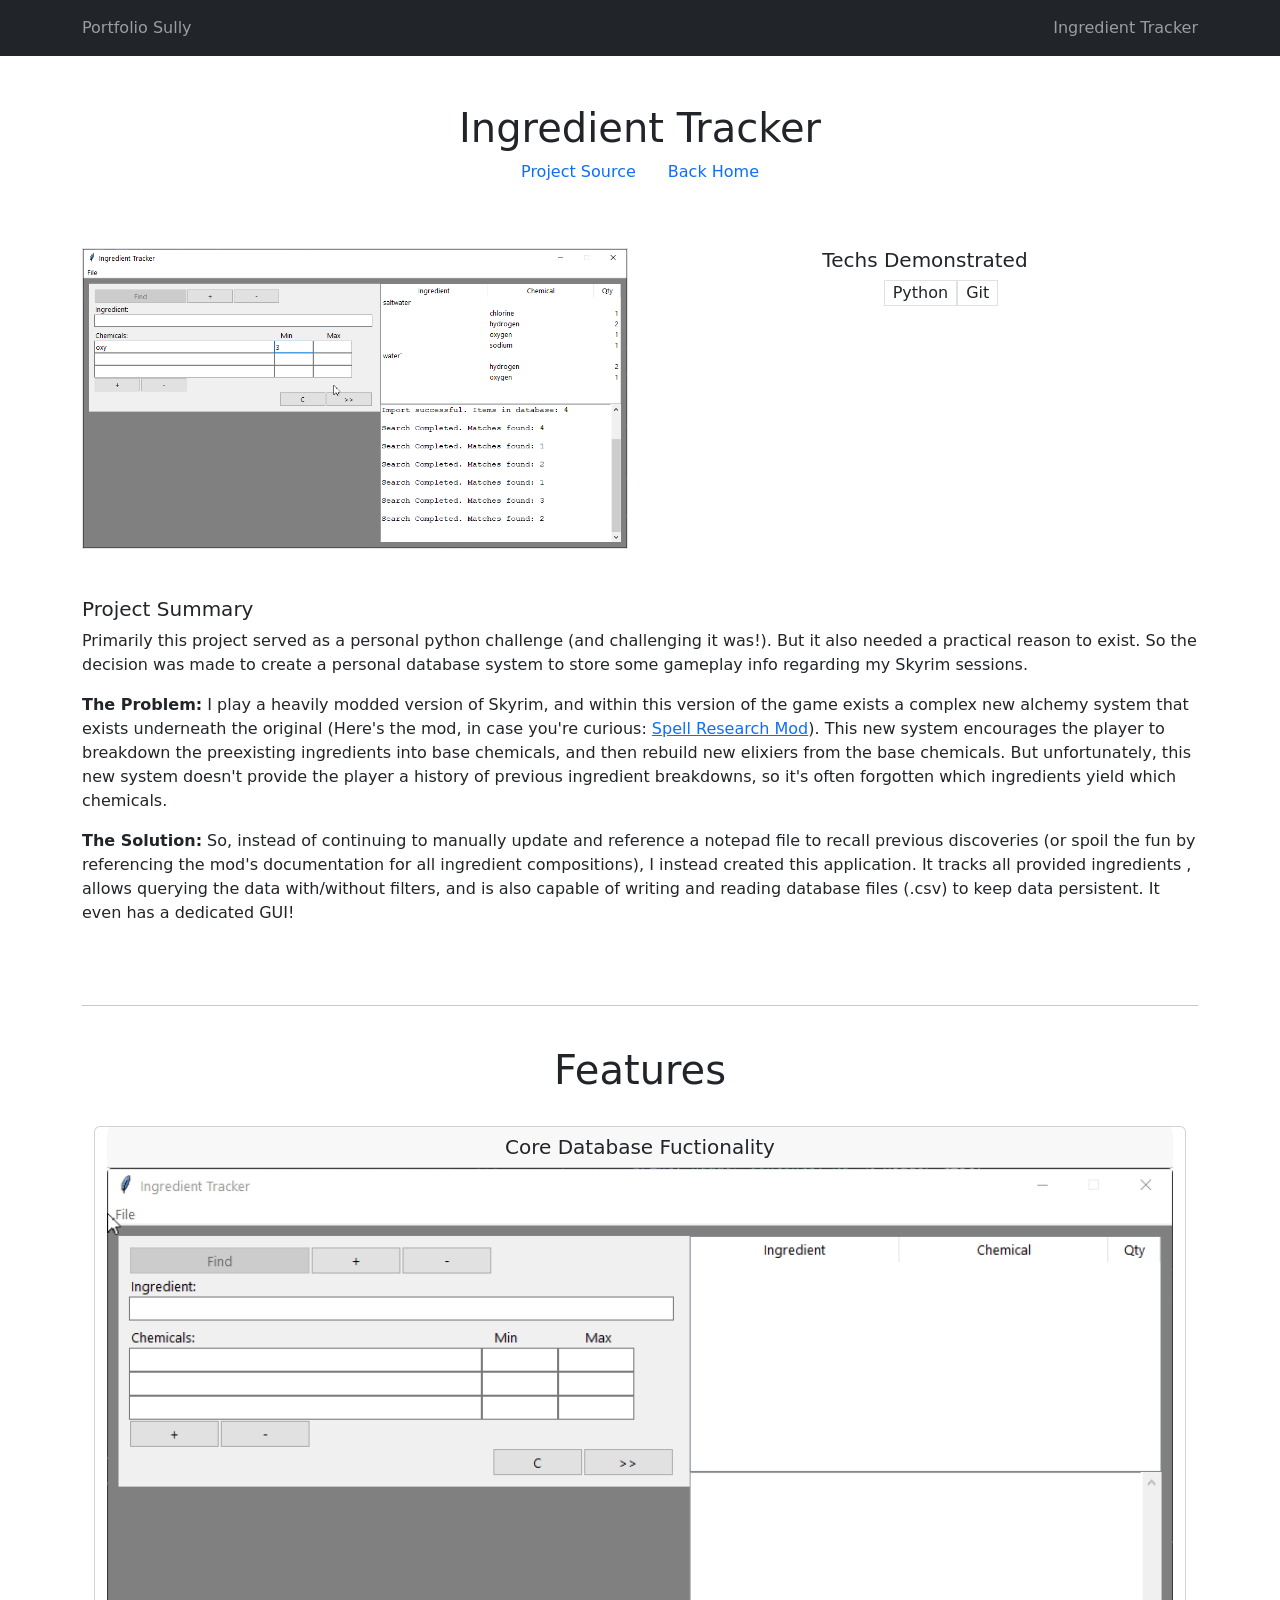
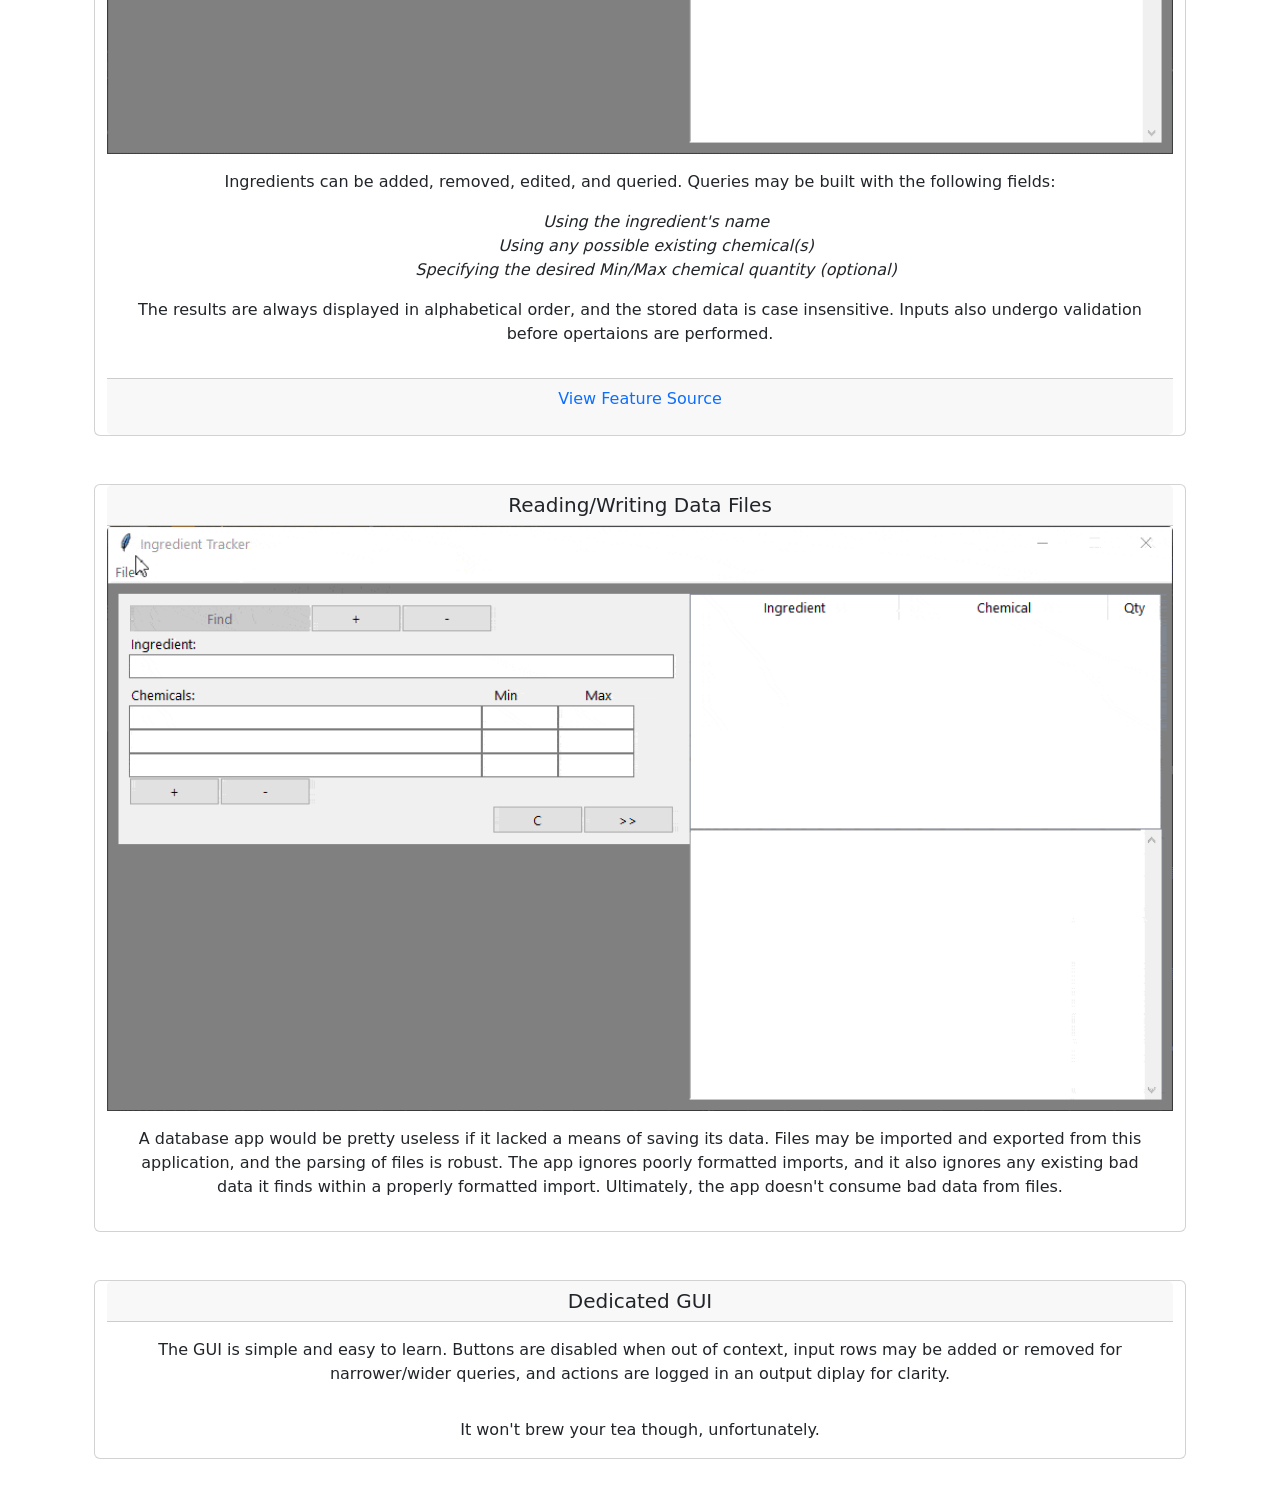
<file: IngredientTracker.html>
<!Doctype html>
<html lang="us">
    <head>
        <meta charset=""utf-8>
        <meta name="viewport" content="width=device-width, initial-scale=1.0">
        <title>Ingredient Tracker</title>
        <link href="https://cdn.jsdelivr.net/npm/bootstrap@5.3.2/dist/css/bootstrap.min.css" rel="stylesheet" integrity="sha384-T3c6CoIi6uLrA9TneNEoa7RxnatzjcDSCmG1MXxSR1GAsXEV/Dwwykc2MPK8M2HN" crossorigin="anonymous">
        <script defer src="https://cdn.jsdelivr.net/npm/bootstrap@5.3.2/dist/js/bootstrap.bundle.min.js" integrity="sha384-C6RzsynM9kWDrMNeT87bh95OGNyZPhcTNXj1NW7RuBCsyN/o0jlpcV8Qyq46cDfL" crossorigin="anonymous"></script>
        <style>
            
        </style>
    </head>
    <body>
        <main>
            <nav class="navbar navbar-expand bg-dark navbar-dark">
                <div class="container" >
                    <div class="navbar-text">Portfolio Sully</div>
                    <div class="navbar-text">Ingredient Tracker</div>
                </div>
            </nav>
            <div class="container " id="about">
                <div class="row d-flex justify-content-center">
                    <h1 class="text-center pt-5">Ingredient Tracker</h1>
                </div>
                <div class="row">
                    <p class="text-center pb-5  d-flex justify-content-center flex-wrap "> 
                        <a 
                            class="mx-3"
                            href="https://github.com/CentipedeSully/Ingredient_Tracker" 
                            target="_blank"
                            style="text-decoration-line: none;">
                            Project Source
                        </a>
                        <a 
                            class="mx-3"
                            href="./index.html"
                            style="text-decoration-line: none;">
                            Back Home
                        </a>
                    </p>
                </div>
                <div class="row pb-5">
                    <div class="col-6 container d-flex justify-content-center">
                        <img class="border img-fluid" src="./snapshot_IT.PNG" alt="Ingredient Tracker snapshot" loading="lazy">
                    </div>
                    <div class="col-6">
                        <h5 class="text-center">Techs Demonstrated</h5>
                        <ul class="d-flex flex-row flex-wrap justify-content-center" style="list-style: none;">
                            <li class="px-2 border">Python</li>
                            <li class="px-2 border">Git</li>
                        </ul>
                    </div>
                </div>
                <div class="row pb-5">
                    <h5 class="pl-5">Project Summary</h5>
                    <p >
                        Primarily this project served as a personal python challenge (and challenging it was!). 
                        But it also needed a practical reason to exist. So the decision was made to create a
                        personal database system to store some gameplay info regarding my Skyrim sessions. 
                    </p>
                    <p>
                        <strong>The Problem:</strong> I play a heavily modded version of Skyrim, and within
                        this version of the game exists a complex new alchemy system that exists underneath
                        the original (Here's the mod, in case you're curious: <a href="https://www.nexusmods.com/skyrimspecialedition/mods/20983">Spell Research Mod</a>). 
                        This new system encourages the player to breakdown the preexisting ingredients into base chemicals,
                        and then rebuild new elixiers from the base chemicals. But unfortunately, this new system doesn't
                        provide the player a history of previous ingredient breakdowns, so it's often forgotten which ingredients
                        yield which chemicals.
                    </p>
                    <p>
                        <strong>The Solution:</strong> So, instead of continuing to manually update and reference a notepad 
                        file to recall previous discoveries (or spoil the fun by referencing the mod's documentation for all
                        ingredient compositions), I instead created this application. It tracks all provided ingredients
                        , allows querying the data with/without filters, and is also capable of writing and reading database files 
                        (.csv) to keep data persistent. It even has a dedicated GUI!  
                    </p>
                </div>

            </div>
            <div class="container" id="Features">
                <hr>
                <div class="row">
                    <h1 class="text-center py-4">Features</h1>
                </div>
                <div class="container pb-5 d-flex flex-wrap justify-content-center gap-5">
                    <!-- ================================= Core Database Funtionality ================================= -->
                    <div class="container card text-center">
                        <h5 class="card-header">Core Database Fuctionality</h5>
                        <img class="card-img-top" src="./demo_IT_search.gif" alt="Demo" loading="lazy">
                        <div class="card-body">
                            <p>
                                Ingredients can be added, removed, edited, and queried. Queries may be built with the following fields:
                            </p>
                            <ul style="list-style: none; font-style: italic;">
                                <li>Using the ingredient's name</li>
                                <li>Using any possible existing chemical(s)</li>
                                <li>Specifying the desired Min/Max chemical quantity (optional)</li>
                            </ul>
                            <p>
                                The results are always displayed in alphabetical order, and the stored data is case 
                                insensitive. Inputs also undergo validation before opertaions are performed.
                            </p>
                        </div>
                        <div class="card-footer">
                            <p>
                                <a  href="https://github.com/CentipedeSully/Ingredient_Tracker/blob/main/gui_window.py" 
                                    target="_blank" 
                                    style="text-decoration-line: none;">
                                    View Feature Source
                                </a>
                            </p>
                        </div>
                    </div>

                    <!-- ================================= Reading/Writing Data Files ================================= -->
                    <div class="container card text-center">
                        <h5 class="card-header">Reading/Writing Data Files</h5>
                        <img class="card-img-top" src="./demo_IT_readwrite.gif" alt="Demo"  loading="lazy">
                        <p class="card-body">
                             A database app would be pretty useless if it lacked a means of saving its data. 
                             Files may be imported and exported from this application, and the parsing of files
                             is robust. The app ignores poorly formatted imports, and it also ignores any existing 
                             bad data it finds within a properly formatted import. Ultimately, the app doesn't 
                             consume bad data from files.
                        </p>
                    </div>

                    <!-- ================================= Dedicated GUI ================================= -->
                    <div class="container card text-center">
                        <h5 class="card-header">Dedicated GUI</h5>
                        <p class="card-body">
                             The GUI is simple and easy to learn. Buttons are disabled when out of context,
                             input rows may be added or removed for narrower/wider queries, and actions are 
                             logged in an output diplay for clarity.
                        </p>
                        <p>
                            It won't brew your tea though, unfortunately.
                        </p>
                    </div>
                </div>
            </div>
        </main>
    </body>
</html>
</file>
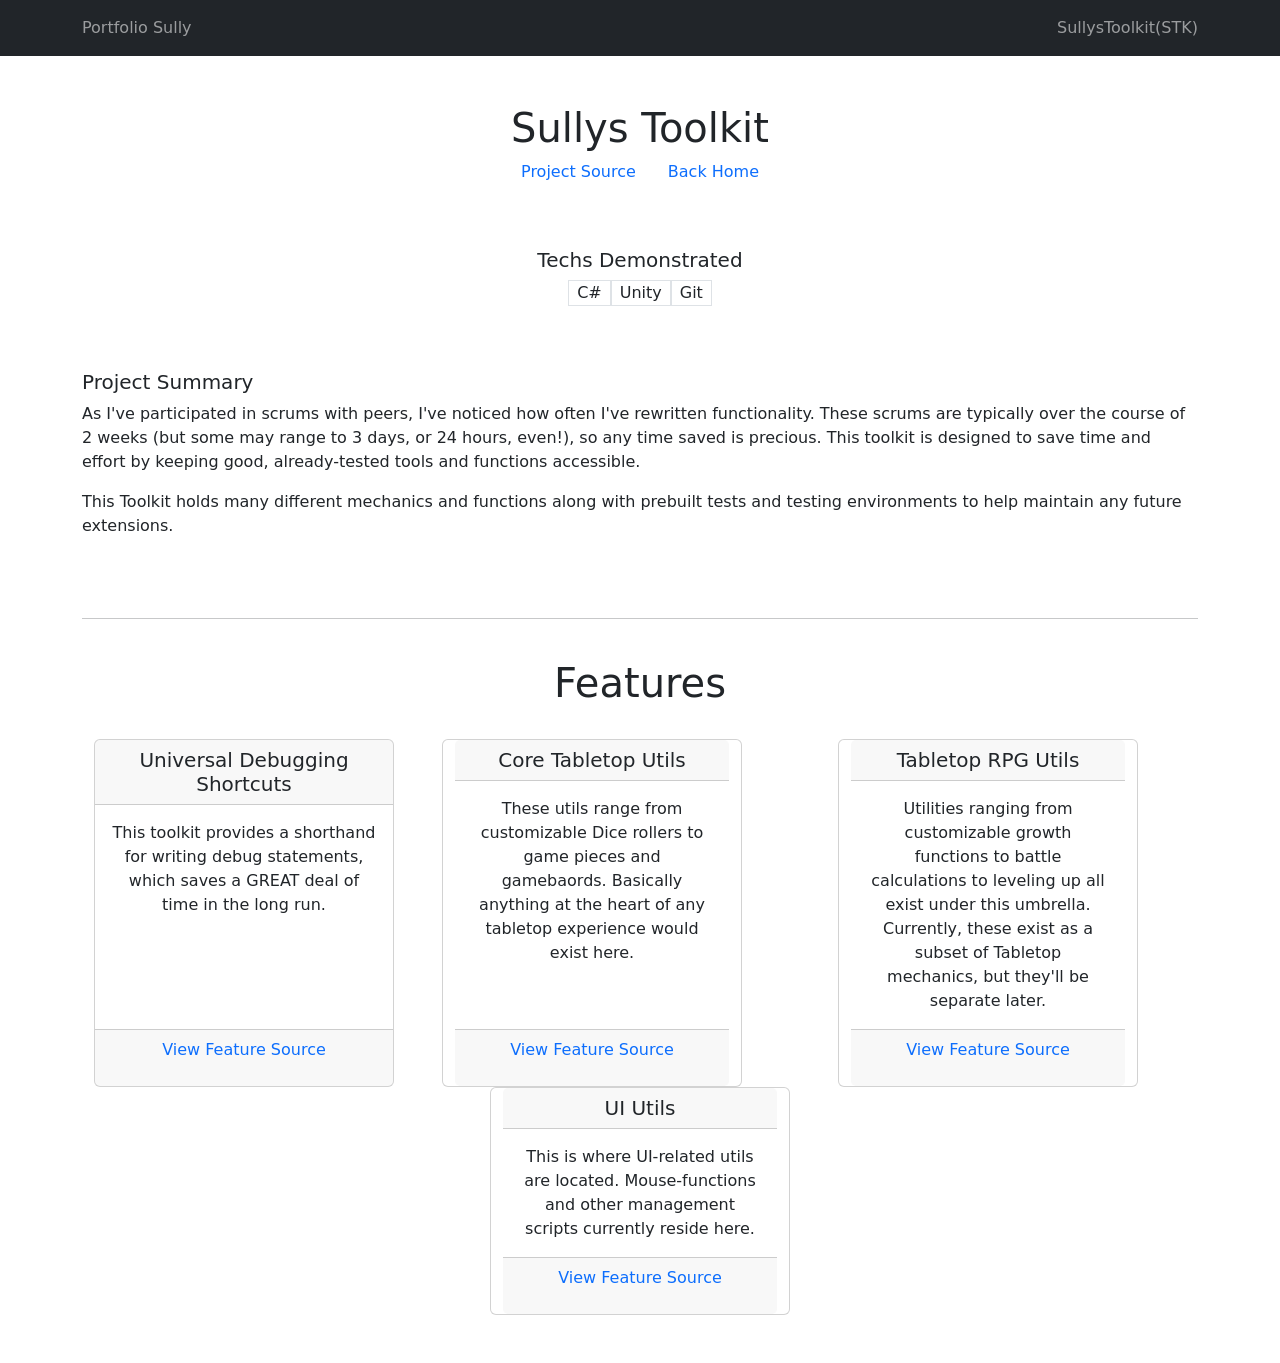
<file: SullysToolkit.html>
<!Doctype html>
<html lang="us">
    <head>
        <meta charset=""utf-8>
        <meta name="viewport" content="width=device-width, initial-scale=1.0">
        <title>Sullys Toolkit</title>
        <link href="https://cdn.jsdelivr.net/npm/bootstrap@5.3.2/dist/css/bootstrap.min.css" rel="stylesheet" integrity="sha384-T3c6CoIi6uLrA9TneNEoa7RxnatzjcDSCmG1MXxSR1GAsXEV/Dwwykc2MPK8M2HN" crossorigin="anonymous">
        <script defer src="https://cdn.jsdelivr.net/npm/bootstrap@5.3.2/dist/js/bootstrap.bundle.min.js" integrity="sha384-C6RzsynM9kWDrMNeT87bh95OGNyZPhcTNXj1NW7RuBCsyN/o0jlpcV8Qyq46cDfL" crossorigin="anonymous"></script>
        <style>
            
        </style>
    </head>
    <body>
        <main>
            <nav class="navbar navbar-expand bg-dark navbar-dark">
                <div class="container" >
                    <div class="navbar-text">Portfolio Sully</div>
                    <div class="navbar-text">SullysToolkit(STK)</div>
                </div>
            </nav>
            <div class="container " id="about">
                <div class="row d-flex justify-content-center">
                    <h1 class="text-center pt-5">Sullys Toolkit</h1>
                </div>
                <div class="row">
                    <p class="text-center pb-5  d-flex justify-content-center flex-wrap "> 
                        <a 
                            class="mx-3"
                            href="https://github.com/CentipedeSully/SullysToolkit_DevRepo/tree/main/Assets/Sullys%20Toolkit" 
                            target="_blank"
                            style="text-decoration-line: none;">
                            Project Source
                        </a>
                        <a 
                            class="mx-3"
                            href="./index.html"
                            style="text-decoration-line: none;">
                            Back Home
                        </a>
                    </p>
                </div>
                <div class="row pb-5">
                        <h5 class="text-center">Techs Demonstrated</h5>
                        <ul class="d-flex flex-row flex-wrap justify-content-center" style="list-style: none;">
                            <li class="px-2 border">C#</li>
                            <li class="px-2 border">Unity</li>
                            <li class="px-2 border">Git</li>
                        </ul>
                </div>
                <div class="row pb-5">
                    <h5 class="pl-5">Project Summary</h5>
                    <p>
                        As I've participated in scrums with peers, I've noticed how often I've rewritten functionality. 
                        These scrums are typically over the course of 2 weeks (but some may range to 3 days, or 24 hours, 
                        even!), so any time saved is precious. This toolkit is designed to save time and effort by keeping
                        good, already-tested tools and functions accessible.
                    </p>
                    <p>
                        This Toolkit holds many different mechanics and functions along with prebuilt tests and testing environments to
                        help maintain any future extensions.   
                    </p>
                </div>

            </div>
            <div class="container" id="Features">
                <hr>
                <div class="row">
                    <h1 class="text-center py-4">Features</h1>
                </div>
                <div class="container pb-5 d-flex  flex-wrap justify-content-center">
                    <!-- ================================= Debugging ================================= -->
                    <div class="card text-center " style="width: 300px;">
                        <h5 class="card-header">Universal Debugging Shortcuts</h5>
                        <p class="card-body">
                            This toolkit provides a shorthand for writing debug statements, which saves a GREAT deal 
                            of time in the long run.
                        </p>
                        
                        <div class="card-footer">
                            <p>
                                <a  href="https://github.com/CentipedeSully/SullysToolkit_DevRepo/blob/main/Assets/Sullys%20Toolkit/Scripts/Core%20Utils/STKDebugLogger.cs" 
                                    target="_blank" 
                                    style="text-decoration-line: none;">
                                    View Feature Source
                                </a>
                            </p>
                        </div>
                    </div>

                    <!-- ================================= Core TableTop ================================= -->
                    <div class="container card text-center"  style="width: 300px;">
                        <h5 class="card-header">Core Tabletop Utils</h5>
                        <div class="card-body">
                            <p class="card-text">
                                These utils range from customizable Dice rollers to game pieces and gamebaords. Basically anything
                                at the heart of any tabletop experience would exist here.  
                           </p>
                        </div>
                        <div class="card-footer">
                            <p>
                                <a  href="https://github.com/CentipedeSully/SullysToolkit_DevRepo/tree/main/Assets/Sullys%20Toolkit/Scripts/Tabletop%20Mechanics" 
                                    target="_blank" 
                                    style="text-decoration-line: none;">
                                    View Feature Source
                                </a>
                            </p>
                        </div>
                    </div>

                    <!-- ================================= TableTop RPG ================================= -->
                    <div class="container card text-center"  style="width: 300px;">
                        <h5 class="card-header">Tabletop RPG Utils</h5>
                        <div class="card-body">
                            <p class="card-text">
                                Utilities ranging from customizable growth functions to battle calculations to leveling up all exist under 
                                this umbrella. Currently, these exist as a subset of Tabletop mechanics, but they'll be separate later.  
                           </p>
                        </div>
                        <div class="card-footer">
                            <p>
                                <a  href="https://github.com/CentipedeSully/SullysToolkit_DevRepo/tree/main/Assets/Sullys%20Toolkit/Scripts/Tabletop%20Mechanics/RPG%20Mechanics" 
                                    target="_blank" 
                                    style="text-decoration-line: none;">
                                    View Feature Source
                                </a>
                            </p>
                        </div>
                    </div>

                    <!-- ================================= Ui Utils ================================= -->
                    <div class="container card text-center"  style="width: 300px;">
                        <h5 class="card-header">UI Utils</h5>
                        <div class="card-body">
                            <p class="card-text">
                                This is where UI-related utils are located. Mouse-functions and other management scripts currently 
                                reside here.  
                           </p>
                        </div>
                        <div class="card-footer">
                            <p>
                                <a  href="https://github.com/CentipedeSully/SullysToolkit_DevRepo/tree/main/Assets/Sullys%20Toolkit/Scripts/UI%20%26%20Mouse%20Mechanics" 
                                    target="_blank" 
                                    style="text-decoration-line: none;">
                                    View Feature Source
                                </a>
                            </p>
                        </div>
                    </div>
                    
                </div>
            </div>
        </main>
    </body>
</html>
</file>
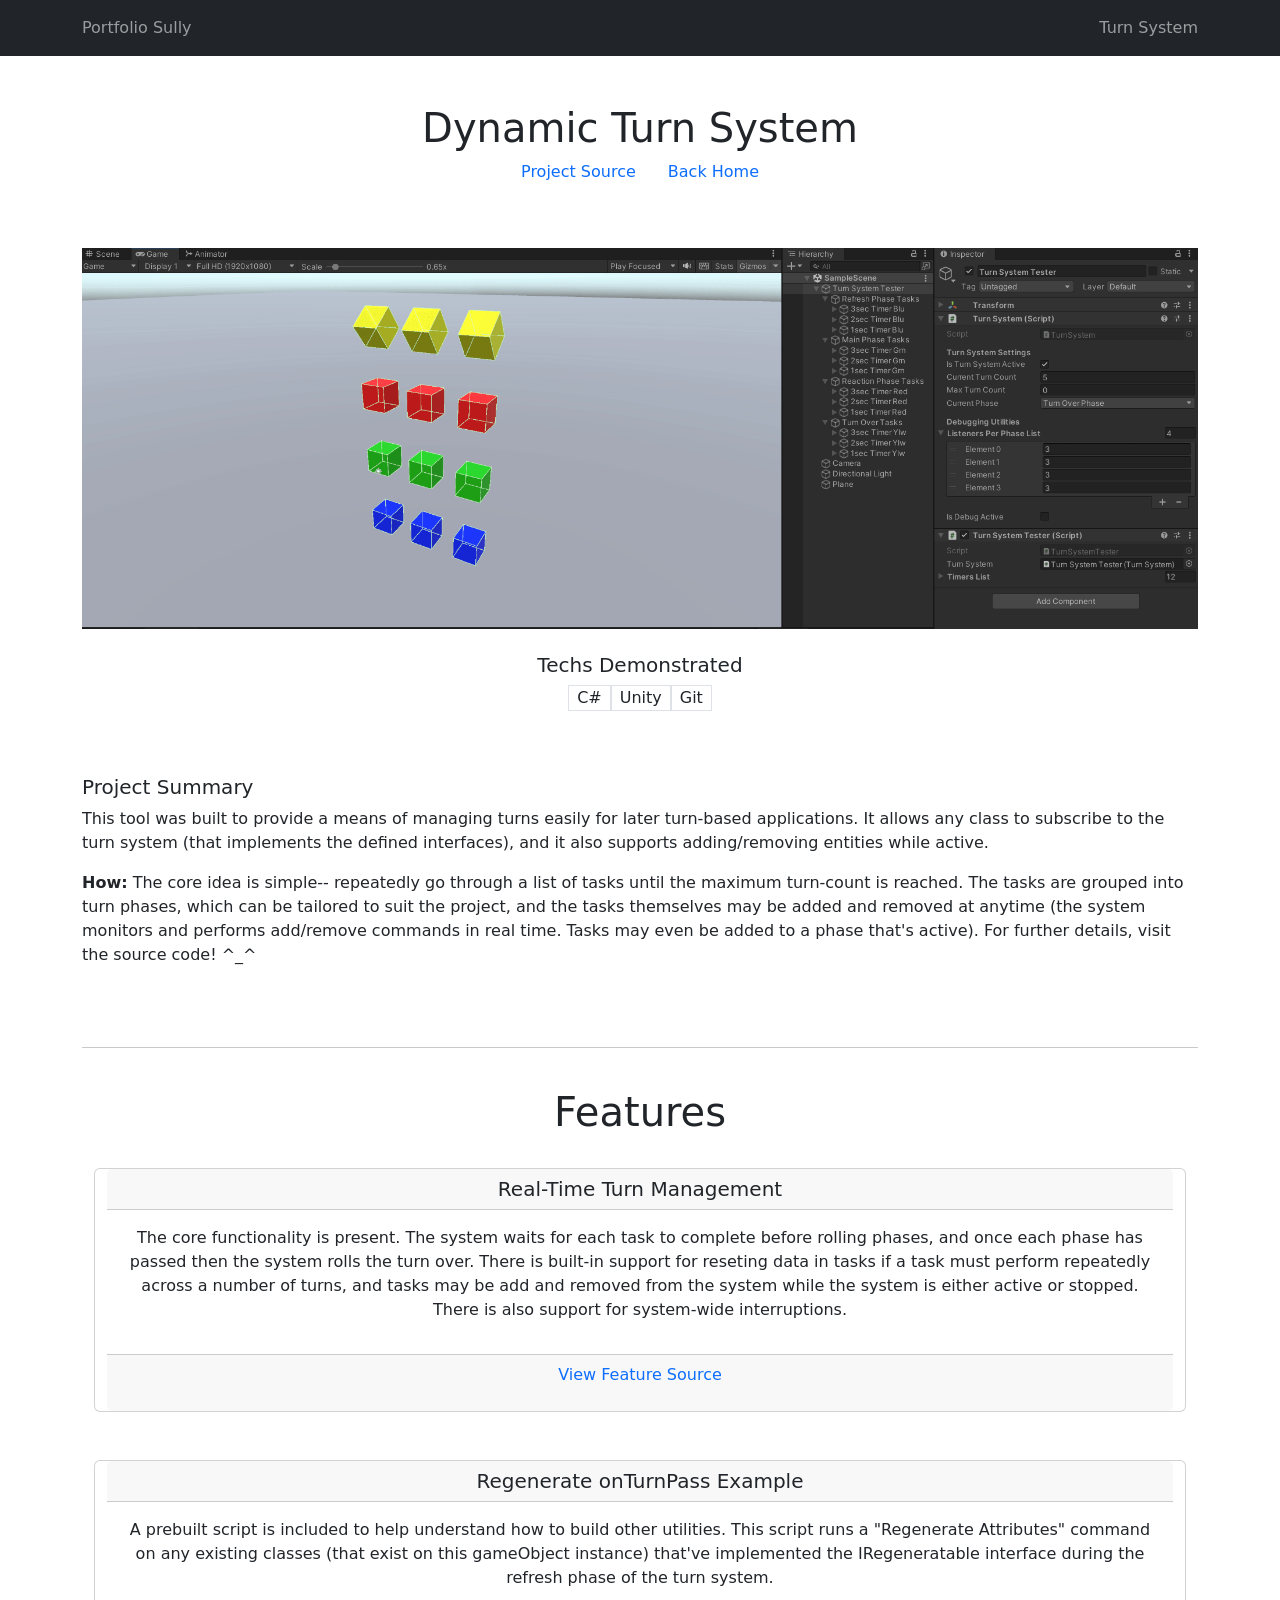
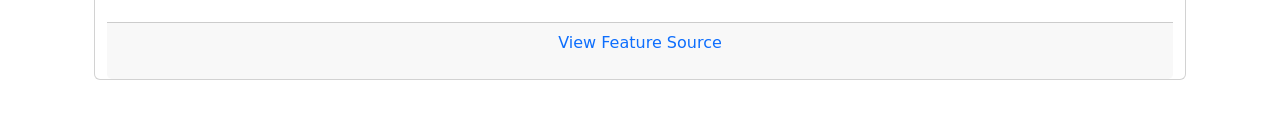
<file: TurnSystem.html>
<!Doctype html>
<html lang="us">
    <head>
        <meta charset=""utf-8>
        <meta name="viewport" content="width=device-width, initial-scale=1.0">
        <title>Turn System</title>
        <link href="https://cdn.jsdelivr.net/npm/bootstrap@5.3.2/dist/css/bootstrap.min.css" rel="stylesheet" integrity="sha384-T3c6CoIi6uLrA9TneNEoa7RxnatzjcDSCmG1MXxSR1GAsXEV/Dwwykc2MPK8M2HN" crossorigin="anonymous">
        <script defer src="https://cdn.jsdelivr.net/npm/bootstrap@5.3.2/dist/js/bootstrap.bundle.min.js" integrity="sha384-C6RzsynM9kWDrMNeT87bh95OGNyZPhcTNXj1NW7RuBCsyN/o0jlpcV8Qyq46cDfL" crossorigin="anonymous"></script>
        <style>
            
        </style>
    </head>
    <body>
        <main>
            <nav class="navbar navbar-expand bg-dark navbar-dark">
                <div class="container" >
                    <div class="navbar-text">Portfolio Sully</div>
                    <div class="navbar-text">Turn System</div>
                </div>
            </nav>
            <div class="container " id="about">
                <div class="row d-flex justify-content-center">
                    <h1 class="text-center pt-5">Dynamic Turn System</h1>
                </div>
                <div class="row">
                    <p class="text-center pb-5  d-flex justify-content-center flex-wrap "> 
                        <a 
                            class="mx-3"
                            href="https://github.com/CentipedeSully/SullysToolkit_DevRepo/tree/main/Assets/Sullys%20Toolkit/Scripts/Turn%20System" 
                            target="_blank"
                            style="text-decoration-line: none;">
                            Project Source
                        </a>
                        <a 
                            class="mx-3"
                            href="./index.html"
                            style="text-decoration-line: none;">
                            Back Home
                        </a>
                    </p>
                </div>
                <div class="row pb-5">
                    <div class="d-flex justify-content-center pb-4">
                        <img class="img-fluid" src="./Turn System Demo (2).gif" alt="tun system demo gif" loading="lazy">
                    </div>
                    <h5 class="text-center">Techs Demonstrated</h5>
                    <ul class="d-flex flex-row flex-wrap justify-content-center" style="list-style: none;">
                        <li class="px-2 border">C#</li>
                        <li class="px-2 border">Unity</li>
                        <li class="px-2 border">Git</li>
                    </ul>
                </div>
                <div class="row pb-5">
                    <h5 class="pl-5">Project Summary</h5>
                    <p>
                        This tool was built to provide a means of managing turns easily for later turn-based 
                        applications. It allows any class to subscribe to the turn system (that implements the
                        defined interfaces), and it also supports adding/removing entities while active. 
                    </p>
                    <p>
                        <strong>How:</strong> The core idea is simple-- repeatedly go through a list of
                        tasks until the maximum turn-count is reached. The tasks are grouped into turn phases, 
                        which can be tailored to suit the project, and the tasks themselves may be added and removed
                        at anytime (the system monitors and performs add/remove commands in real time. Tasks may 
                        even be added to a phase that's active). For further details, visit the source code! ^_^
                           
                    </p>
                </div>

            </div>
            <div class="container" id="Features">
                <hr>
                <div class="row">
                    <h1 class="text-center py-4">Features</h1>
                </div>
                <div class="container pb-5 d-flex flex-wrap justify-content-center gap-5">
                    <!-- ================================= Core Turn System ================================= -->
                    <div class="container card text-center">
                        <h5 class="card-header">Real-Time Turn Management</h5>
                        <p class="card-body">
                            The core functionality is present. The system waits for each task to complete
                            before rolling phases, and once each phase has passed then the system rolls the 
                            turn over. There is built-in support for reseting data in tasks if a task must 
                            perform repeatedly across a number of turns, and tasks may be add and removed
                            from the system while the system is either active or stopped. There is also 
                            support for system-wide interruptions.
                        </p>
                        
                        <div class="card-footer">
                            <p>
                                <a  href="https://github.com/CentipedeSully/SullysToolkit_DevRepo/blob/main/Assets/Sullys%20Toolkit/Scripts/Turn%20System/TurnSystem.cs" 
                                    target="_blank" 
                                    style="text-decoration-line: none;">
                                    View Feature Source
                                </a>
                            </p>
                        </div>
                    </div>

                    <!-- ================================= Turn Regen support ================================= -->
                    <div class="container card text-center">
                        <h5 class="card-header">Regenerate onTurnPass Example</h5>
                        <p class="card-body"> 
                             A prebuilt script is included to help understand how to build other utilities.
                             This script runs a "Regenerate Attributes" command on any existing classes 
                             (that exist on this gameObject instance) that've implemented the IRegeneratable interface 
                             during the refresh phase of the turn system.
                        </p>
                        <div class="card-footer">
                            <p>
                                <a  href="https://github.com/CentipedeSully/SullysToolkit_DevRepo/blob/main/Assets/Sullys%20Toolkit/Scripts/Turn%20System/TurnRolloverRegenerator.cs" 
                                    target="_blank" 
                                    style="text-decoration-line: none;">
                                    View Feature Source
                                </a>
                            </p>
                        </div>
                    </div>
                    
                </div>
            </div>
        </main>
    </body>
</html>
</file>
